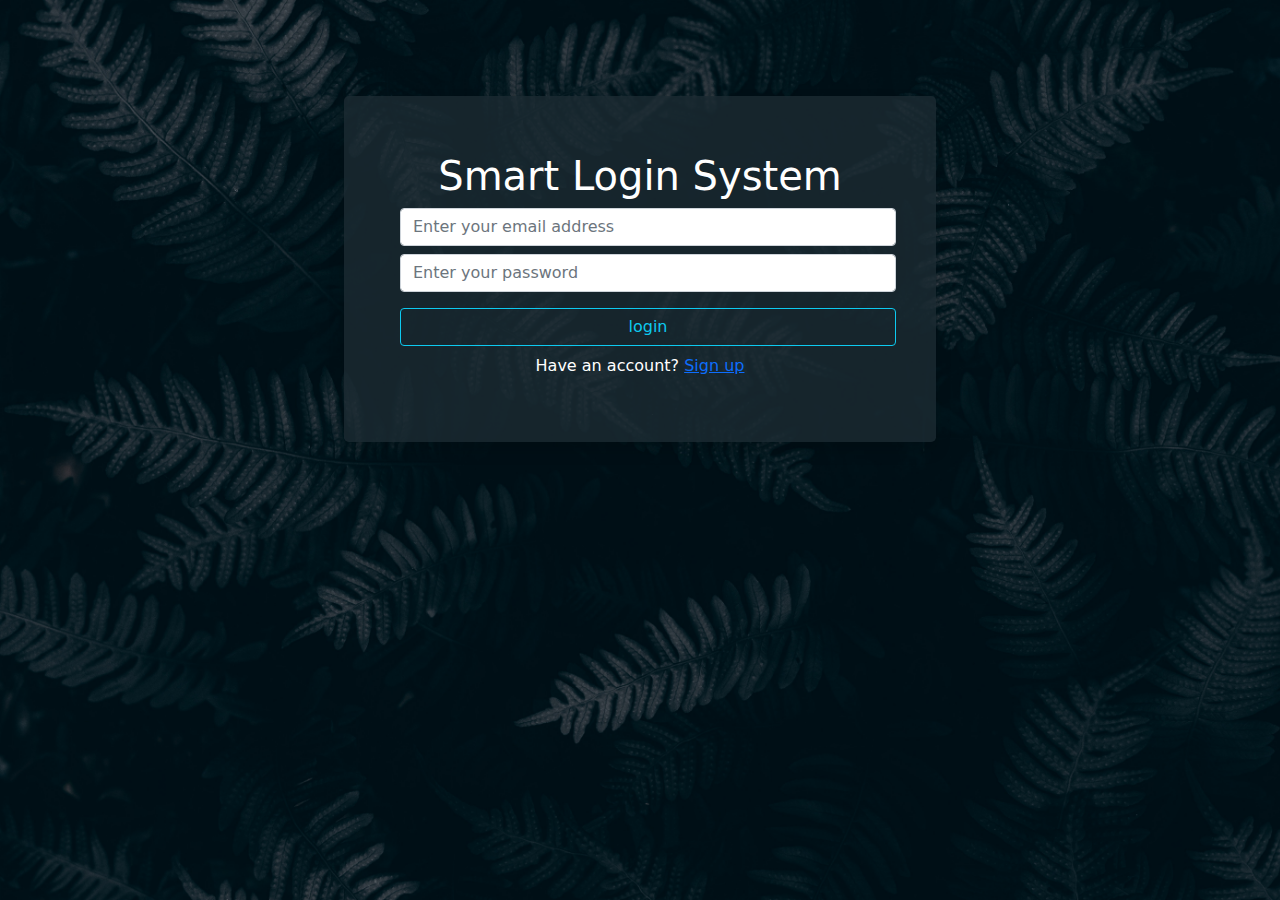
<file: index.html>
<!DOCTYPE html>
<html lang="en">

<head>
  <meta charset="UTF-8" />
  <meta name="viewport" content="width=device-width, initial-scale=1.0" />
  <title>Document</title>
  <link rel="preconnect" href="https://fonts.googleapis.com" />
  <link rel="preconnect" href="https://fonts.gstatic.com" crossorigin />
  <link
    href="https://fonts.googleapis.com/css2?family=Bree+Serif&family=PT+Sans+Caption:wght@400;700&family=Pacifico&family=Righteous&display=swap"
    rel="stylesheet" />
  <link rel="stylesheet" href="css/all.min.css" />
  <link rel="stylesheet" href="css/bootstrap.min.css" />
  <link rel="stylesheet" href="css/styles.css" />
</head>

<body class="p-5">
  <div class="container rounded-3 shadow w-50 d-flex flex-column justify-content-center align-items-center mt-5 p-4">
    <div class="items text-white w-100 m-auto p-4">
      <h1 class="text-center m-2">Smart Login System</h1>
        <input id="signInIEmail" type="email" class="form-control w-100 m-2" placeholder="Enter your email address" />
        <input id="signInPassword" type="password" class="form-control w-100 m-2" placeholder="Enter your password" />
        <p id="wrong" class="d-none text-danger m-2">Invalid Name or Password!</p>
        <button onclick="signIn()" id="signInBtn" type="submit" class="btn btn-outline-info w-100 m-2" >login</button>
        <p class="text-center"> Have an account? <a href="register.html" target="_blank">Sign up</a></p>
      </div>
  </div>

  <script src="js/main.js"></script>
</body>

</html>
</file>
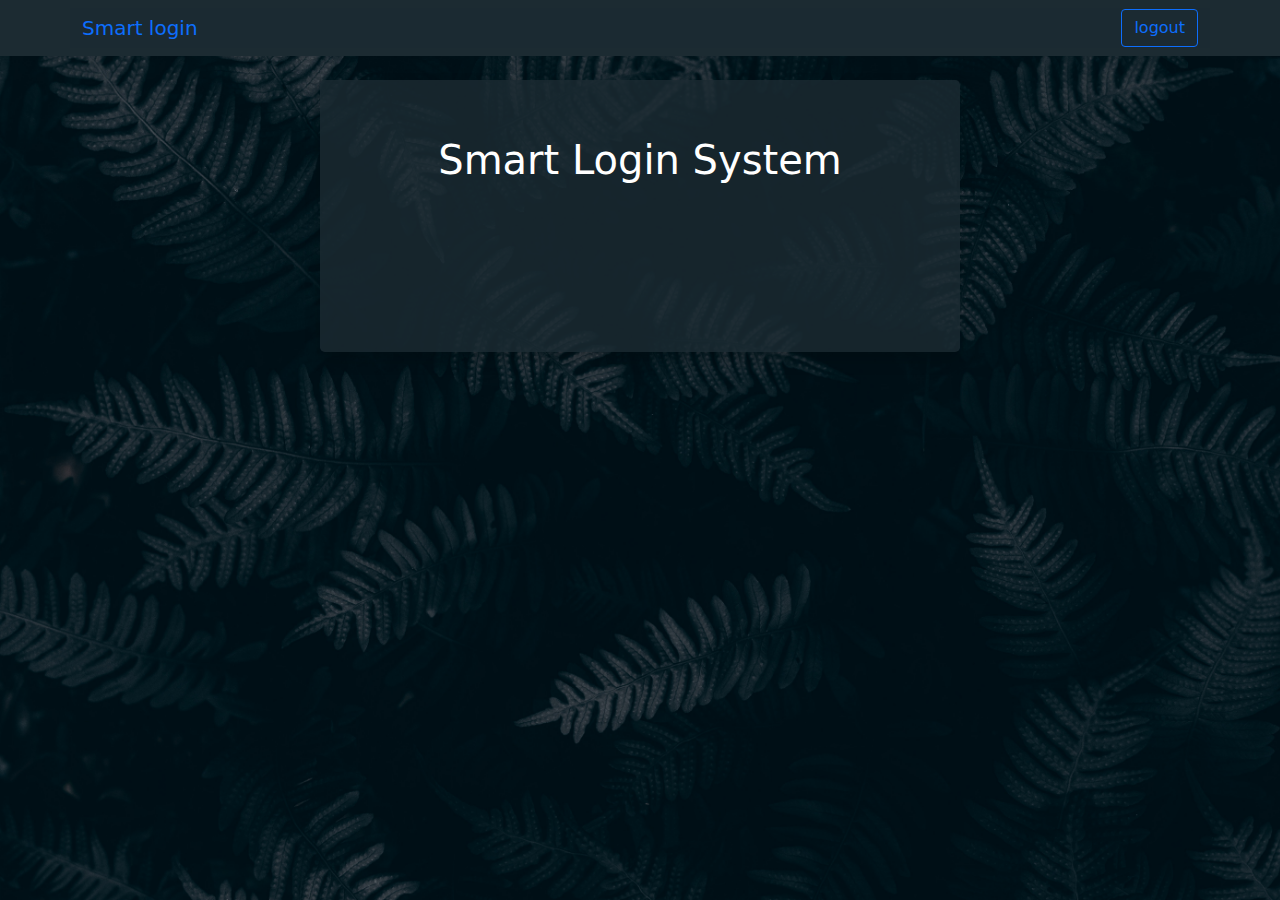
<file: home.html>
<!DOCTYPE html>
<html lang="en">

<head>
  <meta charset="UTF-8" />
  <meta name="viewport" content="width=device-width, initial-scale=1.0" />
  <title>Document</title>
  <link rel="preconnect" href="https://fonts.googleapis.com" />
  <link rel="preconnect" href="https://fonts.gstatic.com" crossorigin />
  <link
    href="https://fonts.googleapis.com/css2?family=Bree+Serif&family=PT+Sans+Caption:wght@400;700&family=Pacifico&family=Righteous&display=swap"
    rel="stylesheet" />
  <link rel="stylesheet" href="css/all.min.css" />
  <link rel="stylesheet" href="css/bootstrap.min.css" />
  <link rel="stylesheet" href="css/styles.css" />
</head>

<body>
  <nav class="navbar navbar-expand-lg w-100 ">
    <div class="container d-flex">

    <a class="navbar-brand" href="#">Smart login</a>

       <a href="index.html"> <button class="btn btn-outline-primary my-2 my-sm-0" type="submit">logout</button></a>
  </div>
  </nav>


  <div class="container rounded-3 shadow w-50 d-flex flex-column justify-content-center align-items-center mt-4 p-4">
      <div class="items m-auto text-white w-100 p-4">
        <h1 class="text-center m-2">Smart Login System</h1>

<p id="username" class="text-center p-5 fs-5"></p>
      
      </div>
  </div>
  <script src="js/main.js"></script>
</body>

</html>
</file>
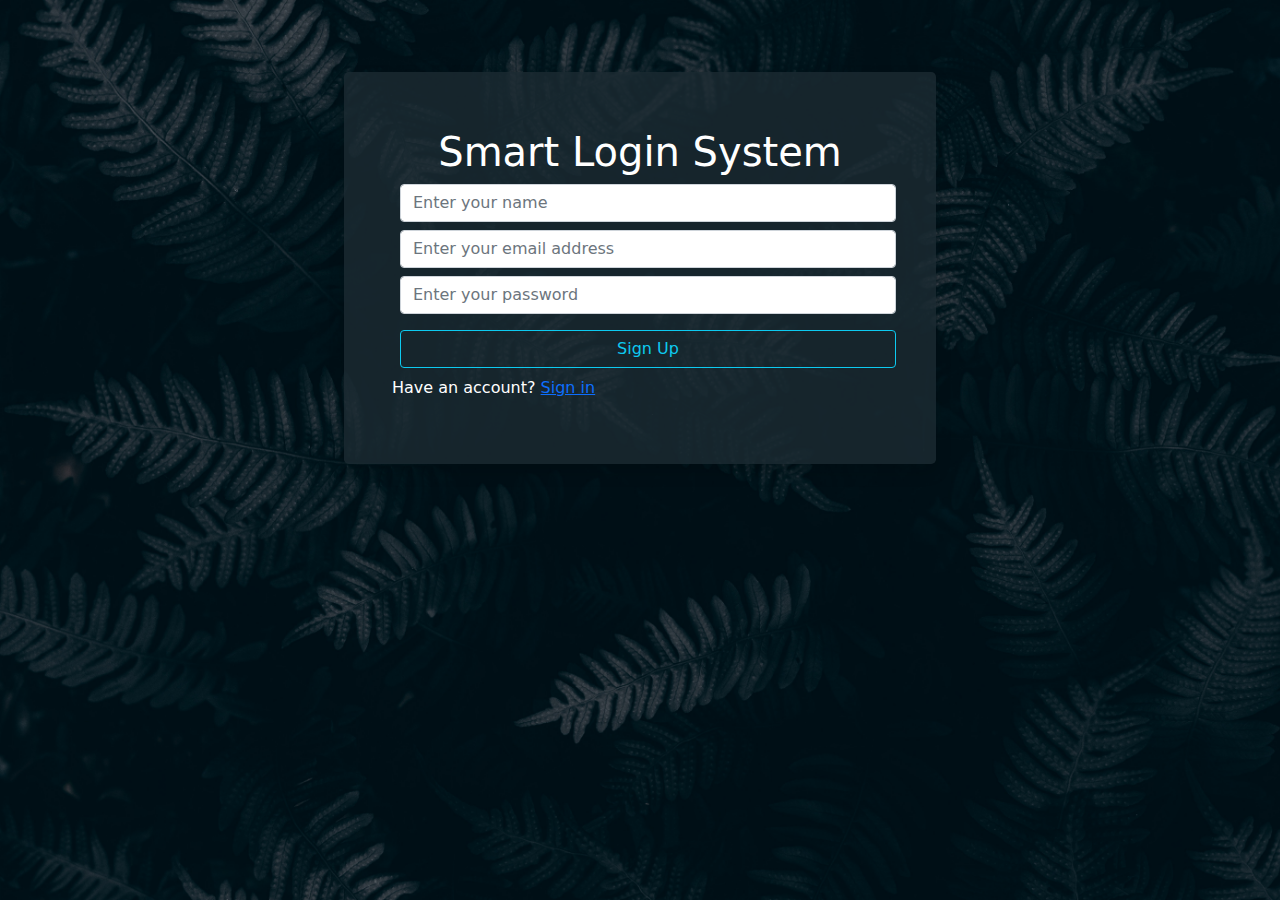
<file: register.html>
<!DOCTYPE html>
<html lang="en">

<head>
  <meta charset="UTF-8" />
  <meta name="viewport" content="width=device-width, initial-scale=1.0" />
  <title>Document</title>
  <link rel="preconnect" href="https://fonts.googleapis.com" />
  <link rel="preconnect" href="https://fonts.gstatic.com" crossorigin />
  <link
    href="https://fonts.googleapis.com/css2?family=Bree+Serif&family=PT+Sans+Caption:wght@400;700&family=Pacifico&family=Righteous&display=swap"
    rel="stylesheet" />
  <link rel="stylesheet" href="css/all.min.css" />
  <link rel="stylesheet" href="css/bootstrap.min.css" />
  <link rel="stylesheet" href="css/styles.css" />
</head>

<body class="p-5">

  <div class="container rounded-3 shadow w-50 d-flex flex-column justify-content-center align-items-center mt-4 p-4">
      <div class="items m-auto text-white w-100 p-4">
        <h1 class="text-center m-2">Smart Login System</h1>
        <input id="signUpName" type="text" class="form-control w-100 m-2" placeholder="Enter your name" />
        <p id="wrongName" class="m-2 text-danger d-none">Wrong name!!</p>

        <input id="signUpIEmail" type="email" class="form-control w-100 m-2" placeholder="Enter your email address" />
        <p id="exists" class="m-2 text-danger d-none">Email already exists!</p>
        <p id="wrongMail" class="m-2 text-danger d-none">Wrong mail!!</p>
        <input  id="signUpPassword" type="password" class="form-control w-100 m-2" placeholder="Enter your password" />
        <p class="text-center text-success d-none" id="success">Success</p>
        <button onclick="signUp()" id="registerBtn" type="submit" class="btn btn-outline-info w-100 m-2">
          Sign Up
        </button>
        <p>
          Have an account? <a href="index.html" target="_blank">Sign in</a>
        </p>
      </div>
  </div>
  <script src="js/main.js"></script>
</body>

</html>
</file>
<file: css/styles.css>
body{
  background-image: url(../Images/1.jpg);
  background-size: cover;
  background-repeat: no-repeat;
  height: 100vh;
}
.container{
  background-color: rgba(28,43,50,0.8);
}

nav{
  background-color: rgba(28,43,50,1);
}
</file>
